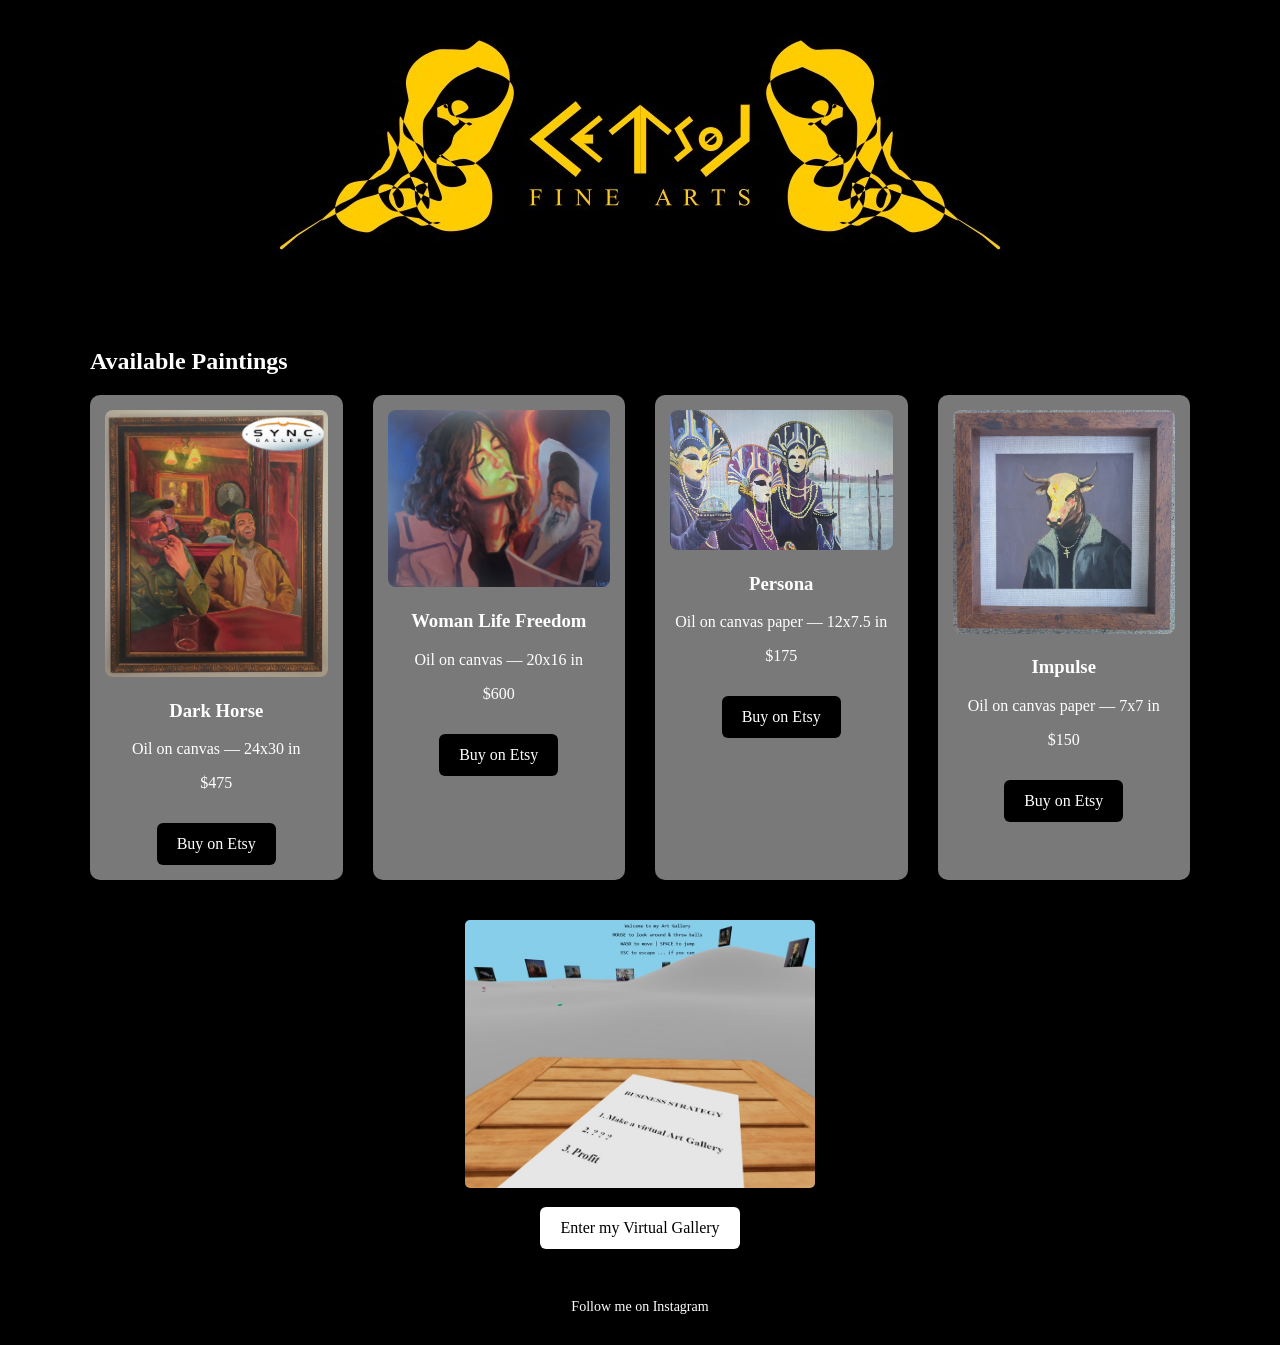
<file: index.html>
<!DOCTYPE html>
<html lang="en">
<head>
<meta charset="UTF-8">
<meta name="viewport" content="width=device-width, initial-scale=1.0">
<title>Guillaume Lostec — Paintings</title>

<style>

body {
    margin: 0;
    font-family: 'Times New Roman', Times, serif;
    background: rgb(0, 0, 0);
    color: white;
}

h1 {
    margin: 0;
}

.hero {
    text-align: center;
    padding: 2px 20px;
}

.hero img {
    max-width: 100%;
    height: auto;
    border-radius: 8px;
}

.section {
    padding: 20px 20px;
    max-width: 1100px;
    margin: auto;
}

.gallery-preview {
    text-align: center;
}

.gallery-preview img {
    width: 100%;
    max-width: 350px;
    border-radius: 5px;
}

.button_oncard {
    display: inline-block;
    margin-top: 15px;
    padding: 12px 20px;
    background: rgb(0, 0, 0);
    color: rgb(255, 255, 255);
    text-decoration: none;
    border-radius: 6px;
}

.button_offcard {
    display: inline-block;
    margin-top: 15px;
    padding: 12px 20px;
    background: rgb(255, 255, 255);
    color: rgb(0, 0, 0);
    text-decoration: none;
    border-radius: 6px;
}

.paintings {
    display: grid;
    grid-template-columns: repeat(auto-fit, minmax(250px, 1fr));
    gap: 30px;
}

.card {
    background: rgb(121, 121, 121);
    padding: 15px;
    border-radius: 10px;
    text-align: center;
}

.card img {
    width: 100%;
    border-radius: 8px;
}

footer {
    text-align: center;
    padding: 30px;
    font-size: 14px;
    color: #666;
}

footer a {
    color: white;           /* text color */
    text-decoration: none;  /* remove underline */
}

footer a:visited {
    color: white;           /* keep same color after clicking */
}

footer a:hover {
    opacity: 0.7;           /* subtle hover effect (optional) */
}

</style>
</head>

<body>

<section class="hero">
    <img src="ArtPicts/website_banner.jpg" alt="Painting">
</section>

<section class="section">
    <h2>Available Paintings</h2>

    <div class="paintings">

        <div class="card">
            <img src="ArtPicts/Listing_DarkHorseSynced.jpg">
            <h3>Dark Horse</h3>
            <p>Oil on canvas — 24x30 in</p>
            <p>$475</p>
            <a class="button_oncard" href="https://www.etsy.com/listing/4458526971/dark-horse">Buy on Etsy</a>
        </div>

        <div class="card">
            <img src="ArtPicts/Listing_WomanLifeFreedom.jpg">
            <h3>Woman Life Freedom</h3>
            <p>Oil on canvas — 20x16 in</p>
            <p>$600</p>
            <a class="button_oncard" href="https://www.etsy.com/listing/4458531681/woman-life-freedom">Buy on Etsy</a>
        </div>

        <div class="card">
            <img src="ArtPicts/Listing_Persona.jpg">
            <h3>Persona</h3>
            <p>Oil on canvas paper — 12x7.5 in</p>
            <p>$175</p>
            <a class="button_oncard" href="https://www.etsy.com/listing/4394970767/persona">Buy on Etsy</a>
        </div>

        <div class="card">
            <img src="ArtPicts/Listing_Impulse.jpg">
            <h3>Impulse</h3>
            <p>Oil on canvas paper — 7x7 in</p>
            <p>$150</p>
            <a class="button_oncard" href="https://www.etsy.com/listing/4394851004/impulse">Buy on Etsy</a>
        </div>

    </div>
</section>

<section class="section gallery-preview">
    <img src="ArtPicts/gallery_thumbnail.jpg" alt="Virtual gallery">
    <br>
    <a class="button_offcard" href="gallery.html">Enter my Virtual Gallery</a>
</section>

<footer>
    <a href="https://instagram.com/helm.cetsol" target="_blank">
        Follow me on Instagram
    </a>
</footer>
</body>

</html>
</file>
